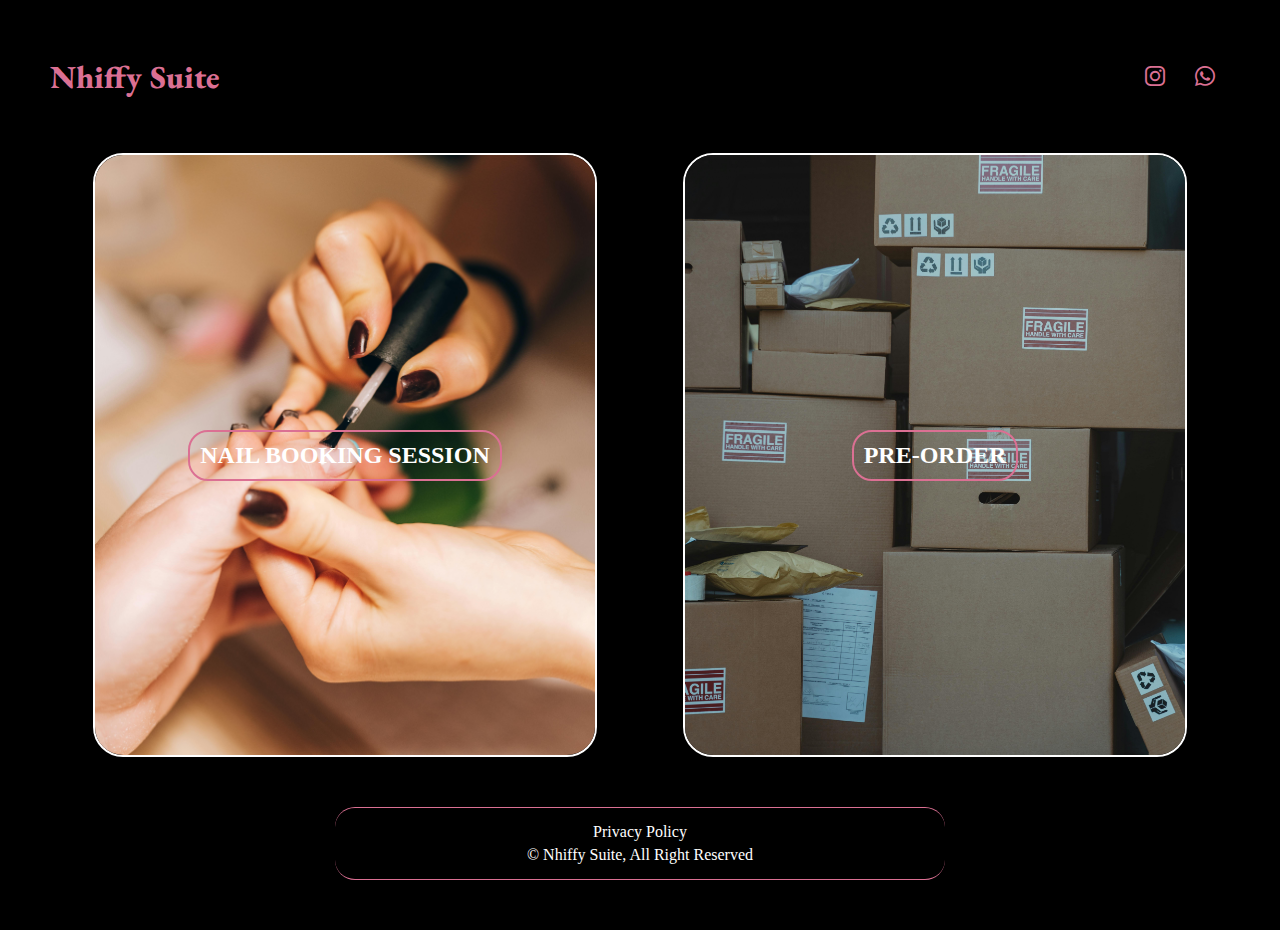
<file: index.html>
<!DOCTYPE html>
<html lang="en">
<head>
    <meta charset="UTF-8">
    <meta name="description" content="Book your nail appointment online with ease! choose from a variety of manicure and pedicure services, including gel, acrylics, nail art, and more. Secure your spot in advance with our conveient pre-order system in Ibadan and Oye Ekiti.">
    <meta name="keywords" content="nail appointment Ibadan, nail appointment Oye Ekiti, manicure Ibadan, manicure Oye Ekiti, pedicure Ibadan, pedicure Oye Ekiti, nail salon Ibadan, nail salon Oye Ekiti, gel nails Ibadan, gel nails Oye Ekiti, acrylic nails Oye Ekiti, acrylic nails Ibadan, nail art Ibadan, nail art Oye Ekiti, nail booking Oye Ekiti, nail booking Ibadan, online nail booking Ibadan, online nail booking Oye Ekiti, pre-order nails Oye Ekiti, pre-order nails Ibadan, beauty salon Ibadan, nail spa Ibadan, beauty salon Oye Ekiti, nail spa Oye Ekiti, ibadan, oyo state, ekiti, oye ekiti, nigeria, africa, oluyole">
    <meta name="author" content="Nhiffy Suite">
    <meta name="viewport" content="width=device-width, initial-scale=1.0">
    <title>Niffy Suit</title>
    <link rel="stylesheet" href="https://cdn.jsdelivr.net/npm/bootstrap-icons@1.11.3/font/bootstrap-icons.min.css">
    <link rel="stylesheet" href="main.css">
       <!-- Google tag (gtag.js) -->
<script async src="https://www.googletagmanager.com/gtag/js?id=G-GSHJQ1BVZ8">
</script>
<script>
  window.dataLayer = window.dataLayer || [];
  function gtag(){dataLayer.push(arguments);}
  gtag('js', new Date());

  gtag('config', 'G-GSHJQ1BVZ8');
</script>
</head>
<body>
    <header>
        <nav class="nav-bar">
            <div class="header">
                <a href="/index.html"><h1>Nhiffy Suite</h1></a>
            
            <div class="icons">
                <ul>
                    <li><a href="https://www.instagram.com/nhiffy_classy_claws?igsh=MTY0cWl0NzlnNmh5Mw=="><i class="bi bi-instagram"></i></a></i></li>
                    <li><a href="https://wa.link/66k2if"><i class="bi bi-whatsapp"></i></a></li>
                </ul>
            </div>
        </div>
        </nav>
    </header>
    <!--potifolio section-->
    <main>
        <section>
            <div class="card">
                 <a href="/nailbooking.html" class="card-on card-on-right">
                    <img src="./img/pexels-leeloothefirst-4677845.jpg" alt="">
                        <h2>NAIL BOOKING SESSION</h2>
                 </a>
                 <div class="ruler"></div>
                 <a href="/pre-order.html" class="card-on card-on-left">
                    <img src="./img/pexels-tima-miroshnichenko-6170154.jpg" alt="">
                        <h2>PRE-ORDER</h2>
                 </a>
            </div>
        </section>
    </main>
    <footer>
        <div class="center-footer">
            <p>Privacy Policy</p>
            <p>© Nhiffy Suite, All Right Reserved</p>
        </div>
    </footer>
 
</body>
</html>
</file>
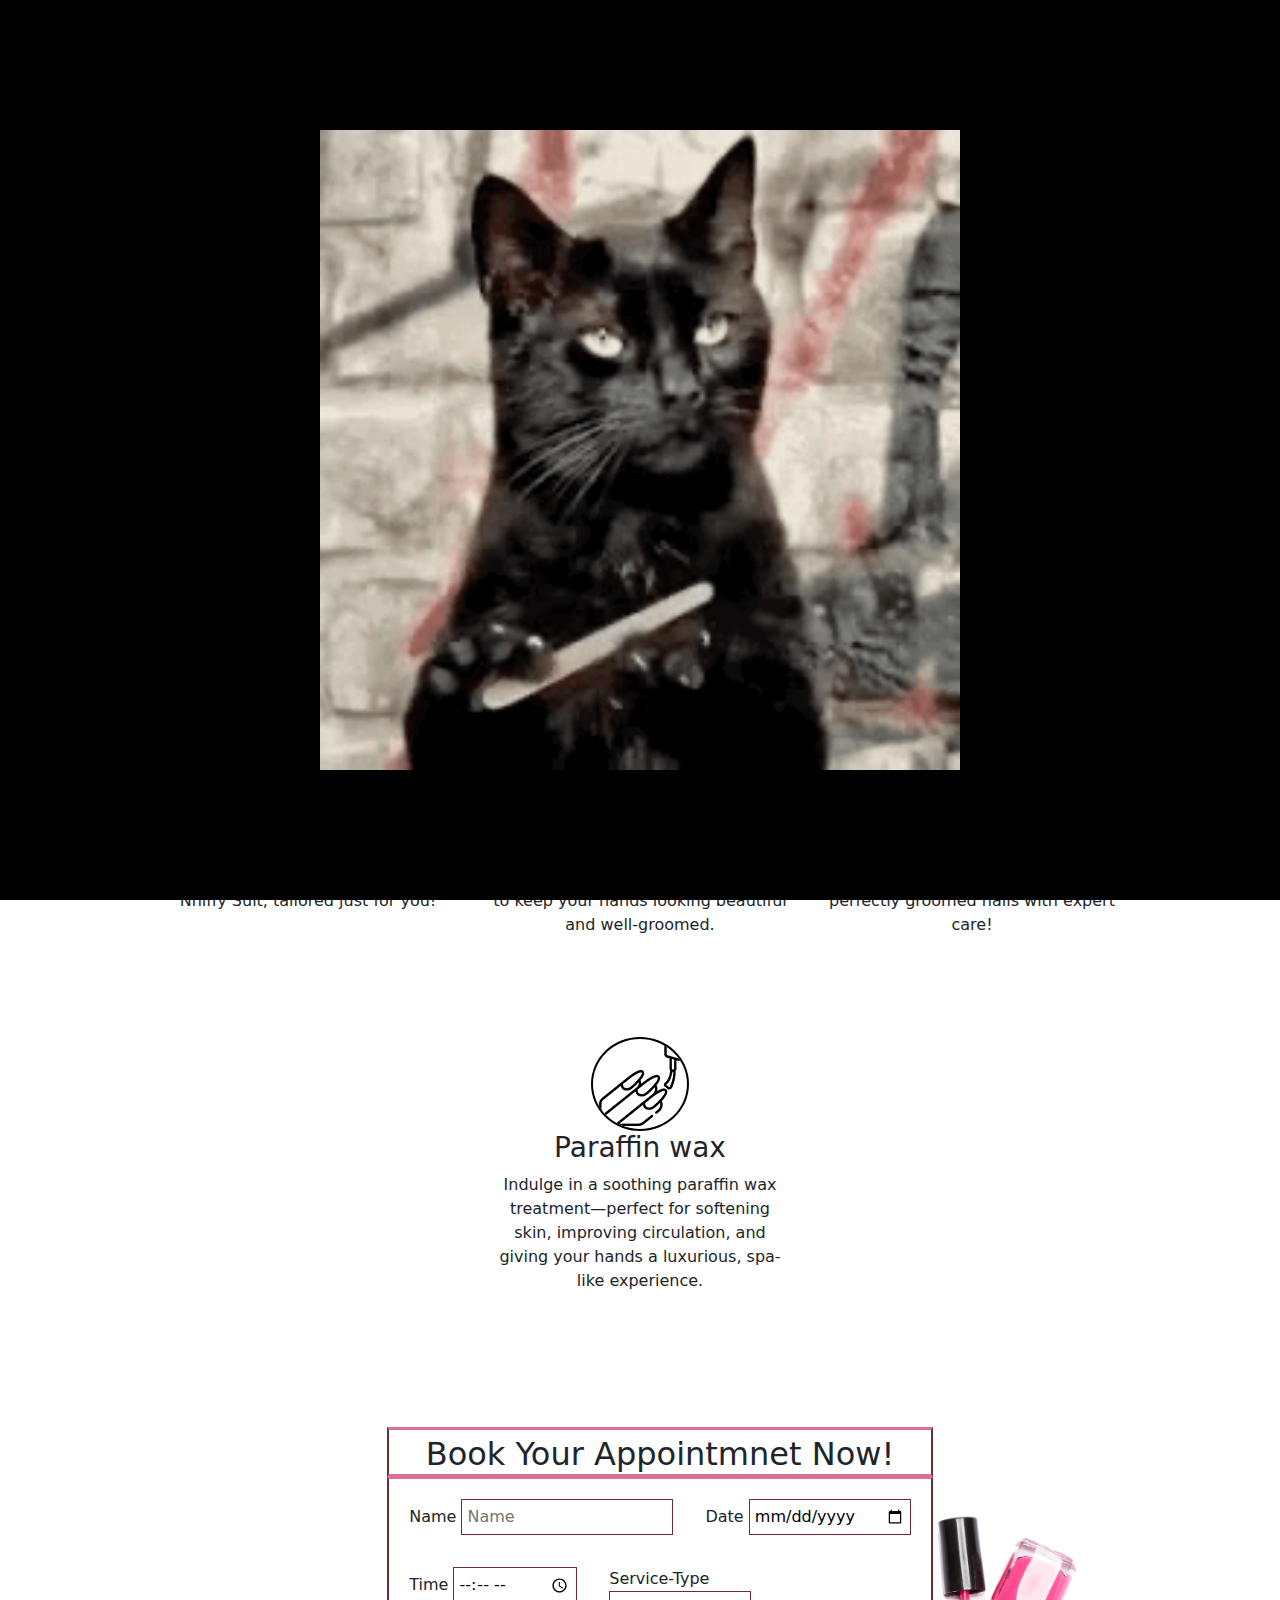
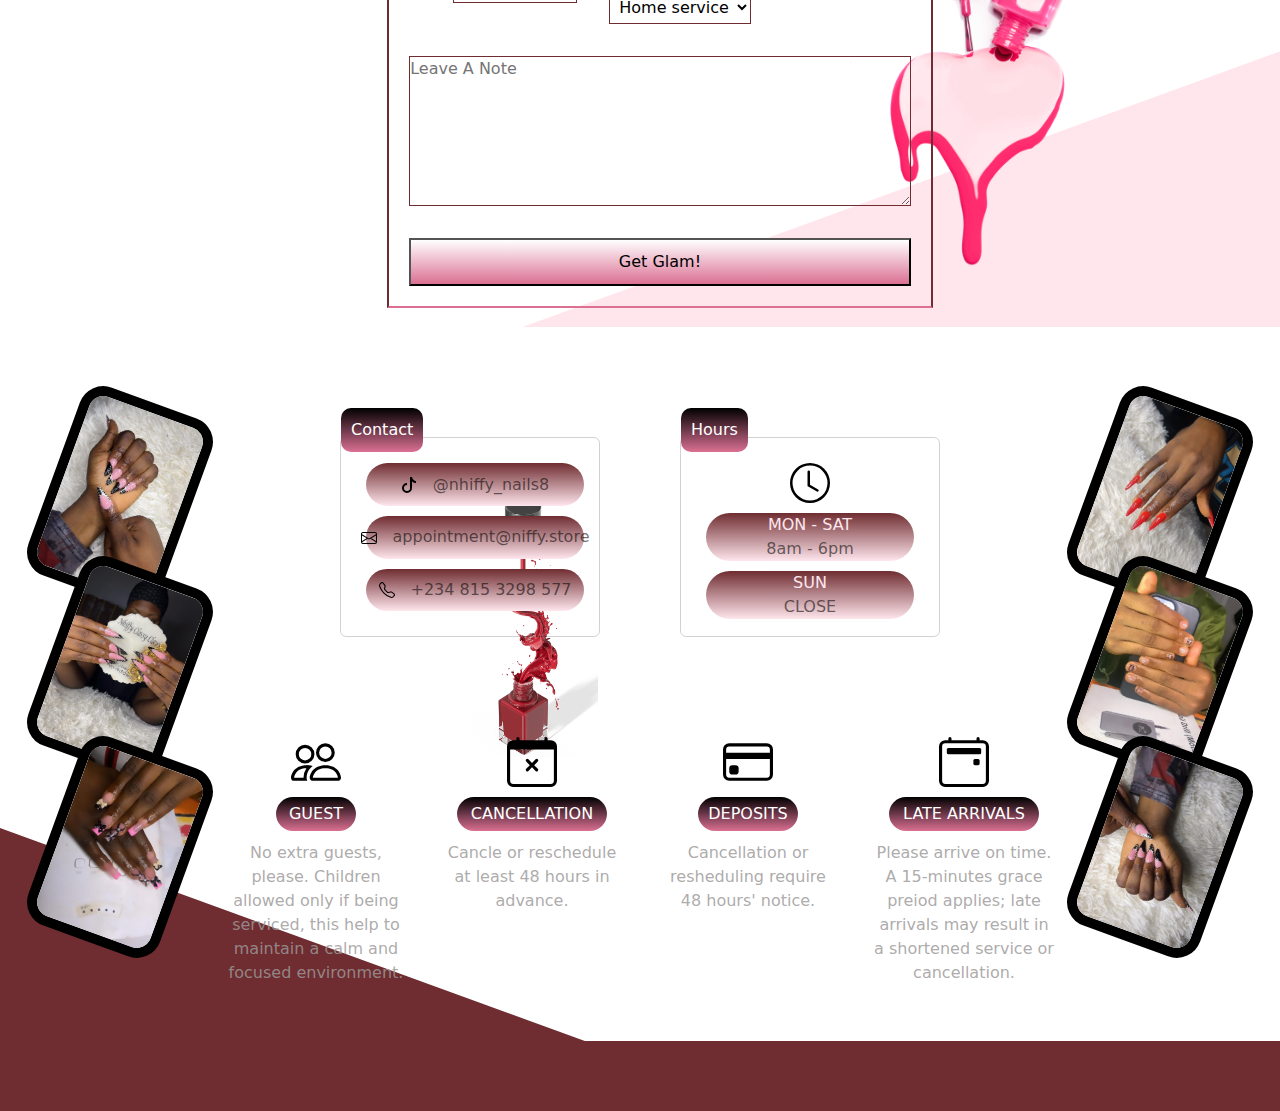
<file: nailbooking.html>
<!DOCTYPE html>
<html lang="en">

<head>
   <meta charset="UTF-8">
   <meta name="viewport" content="width=device-width, initial-scale=1.0">
   <title>Nhiffy Suite-Book a session</title>
   <link rel="stylesheet" href="https://cdn.jsdelivr.net/npm/bootstrap-icons@1.11.3/font/bootstrap-icons.min.css">
   <link href="https://cdn.jsdelivr.net/npm/bootstrap@5.3.3/dist/css/bootstrap.min.css" rel="stylesheet"
      integrity="sha384-QWTKZyjpPEjISv5WaRU9OFeRpok6YctnYmDr5pNlyT2bRjXh0JMhjY6hW+ALEwIH" crossorigin="anonymous">
      <link rel="stylesheet" href="/style.css">
   <link rel="stylesheet" href="/nail.css">
</head>

<body>
   <!--preloader-->
   <div id="preloader">
      <img src="img/nails.gif" alt="loading" />
   </div>
   <header>
      <nav class="nav-bar">
         <div class="header">
            <a href="/index.html"><h1>Nhiffy Suite</h1></a>

            <div class="icons">
               <ul>
                  <li><a href="https://www.instagram.com/nhiffy_classy_claws?igsh=MTY0cWl0NzlnNmh5Mw=="><i
                           class="bi bi-instagram"></i></a></i></li>
                  <li><a href="https://wa.link/66k2if"><i class="bi bi-whatsapp"></i></a></li>
               </ul>
            </div>
         </div>
      </nav>
   </header>
   <section class="banner_main">
      <div class="content">
         <div id="carouselExampleAutoplaying" class="carousel slide" data-bs-ride="carousel">
            <div class="carousel-inner">
               <div class="carousel-item active">
                  <img src="./img/bnails-1.jpg" class="d-block w-100" alt="...">
               </div>
               <div class="carousel-item">
                  <img src="./img/bnails-2.jpg" class="d-block w-100" alt="...">
               </div>
               <div class="carousel-item">
                  <img src="./img/bnails-3.jpg" class="d-block w-100" alt="...">
               </div>
            </div>
            <button class="carousel-control-prev" type="button" data-bs-target="#carouselExampleAutoplaying"
               data-bs-slide="prev">
               <span class="carousel-control-prev-icon" aria-hidden="true"></span>
               <span class="visually-hidden">Previous</span>
            </button>
            <button class="carousel-control-next" type="button" data-bs-target="#carouselExampleAutoplaying"
               data-bs-slide="next">
               <span class="carousel-control-next-icon" aria-hidden="true"></span>
               <span class="visually-hidden">Next</span>
            </button>
         </div>
      </div>
      <div class="header-text">
         <h2 style="font-size: 4rem;" id="h1-header">Book An Appointment Now</h2>
      </div>
      <div class="reservation">
         <a href="#booking">Get A Reservation Here</a>
      </div>
   </section>
   <section class="about-us">
      <div class="what-we">
         <h2>What we do</h2>
         <div class="we-content">
            <div class="we-box">
               <img src="./img/weicon1.png" alt="">
               <h3>Nail Art</h3>
               <p>Enhancing your nails with precision and creativity—expert nail art at Nhiffy Suit, tailored just for
                  you!</p>
            </div>
            <div class="we-box">
               <img src="./img/weicon2.png" alt="">
               <h3>Manicure</h3>
               <p>Experience flawless nails with our expert manicure services, designed to keep your hands looking
                  beautiful and well-groomed.</p>
            </div>
            <div class="we-box">
               <img src="./img/weicon3.png" alt="">
               <h3>Pedicure</h3>
               <p>Treat your feet to a professional pedicure—relax, refresh, and enjoy perfectly groomed nails with
                  expert care!</p>
            </div>
            <div class="we-box">
               <img src="./img/weicon4.png" alt="">
               <h3>Paraffin wax</h3>
               <p>Indulge in a soothing paraffin wax treatment—perfect for softening skin, improving circulation, and
                  giving your hands a luxurious, spa-like experience.</p>
            </div>
         </div>
      </div>
   </section>
   <section class="appointment" id="booking">
      <div class="form-appointment">
         <div class="header-table" style="text-align: center; padding: 5px;">
            <h2>Book Your Appointmnet Now!</h2>
         </div>
         <form id="emailForm">
            <div style="display: flex; gap: 2rem;" class="input-block">
               <div>
                  <label for="Name">Name</label>
                <input type="text" id="name" placeholder="Name" class="input-name">
               </div>
                <div>
                  <label for="Date">Date</label>
                <input type="date" id="date">
                </div>
            </div>
            <div style="display: flex; gap: 2rem;" class="input-block">
               <div>
                  <label for="time">Time</label>
                <input type="time" id="time">
               </div>
                <div>
                  <label for="service">Service-Type</label>
                <select id="service-type">
                    <option value="Home service">Home service</option>
                    <option value="Walk in">Walk in</option>
                </select>
                </div>  
            </div>
            <textarea id="note" class="textarea" placeholder="Leave A Note"></textarea>
            <button type="button" id="submit-btn">Get Glam!</button>
        </form>
      </div>
      <div class="background image-1">
         <img src="./img/neil-main-mockup.000cef4f.png" alt="">
      </div>
      <div class="background-color-1"></div>
   </section>
   <section class="appointment-1">
      <div class="block-card">
         <div class="card-content">
            <div class="card">
               <div class="label">
                  Contact
               </div>
                  <a href="https://www.tiktok.com/@nhiffy_nails8?_t=ZM-8uKgvtvsBq2&_r=1" class="card-element">
                     <img src="./icon/tiktok.svg" alt="">
                     @nhiffy_nails8
                  </a>
                  <a href="" class="card-element">
                     <div><img src="./icon/envelope.svg" alt=""></div>
                     appointment@niffy.store
                  </a>
                  <a href="" class="card-element">
                     <img src="./icon/telephone.svg" alt="">
                     +234 815 3298 577
                  </a>
            </div>
            <div class="card">
                  <div class="label">
                     Hours
                  </div>
                    <div class="cardimage">
                     <img src="./icon//clock.svg" class="clock" alt="">
                    </div>
                     <div class="date">
                        <span class="h-date">MON - SAT</span>
                        <span style="color: #08050596;">8am - 6pm</span>
                        <!-- <p></p>
                        <p</p> -->
                     </div>
                     <div class="date">
                        <span class="h-date">SUN</span>
                        <span style="color: #08050596;">CLOSE</span>
                     </div>
            </div>
         </div>
         <div class="booking-policy">
            <div class="policy-card">
               <div class="i-card">
                  <img src="./icon/people.svg" class="icon" alt="">
               </div>
               <div class="policy-card-h">
                  GUEST
               </div>
               <p>No extra guests, please. Children allowed only if being serviced, this help to maintain a calm and focused environment.</p>
            </div>
            <div class="policy-card">
               <div class="i-card">
                  <img src="./icon/calendar-x.svg" class="icon" alt="">
               </div>
               <div class="policy-card-h1">
                  CANCELLATION
               </div>
               <p>Cancle or reschedule at least 48 hours in advance.</p>
            </div>
            <div class="policy-card">
               <div class="i-card">
                  <img src="./icon/credit-card.svg" class="icon" alt="">
               </div>
               <div class="policy-card-h2">
                  DEPOSITS
               </div>
               <p>Cancellation or resheduling require 48 hours' notice.</p>
            </div>
            <div class="policy-card">
               <div class="i-card">
                  <img src="./icon/calendar2-event.svg" class="icon" alt="">
               </div>
               <div class="policy-card-h3">
                  LATE ARRIVALS
               </div>
               <p>Please arrive on time. A 15-minutes grace preiod applies; late arrivals may result in a shortened service or cancellation.</p>
            </div>
         </div>
      </div>
         <div class="image-card card-i-1">
            <img src="./img/nhiffynail1.jpg" alt="">
         </div>
         <div class="image-card card-i-2">
            <img src="./img/nhffy22.jpg" alt="">
         </div>
         <div class="image-card card-i-3">
            <img src="./img/nhiffy2.jpg" alt="">
         </div>
         <div class="image-card card-i-4">
            <img src="./img/nhiffuy1.jpg" alt="">
         </div>
         <div class="image-card card-i-5">
            <img src="./img/2025-03-01 23.08.27.jpg" alt="">
         </div>
         <div class="image-card card-i-6">
            <img src="./img/nhiifynail3.jpg" alt="">git
         </div>
        </div>
      <div class="background image-2">
         <img src="./img/nail-polish-open.fda2e241.png" alt="">
      </div>
      </div>
      <div class="rectangle"></div>
      <div class="background-color-2"></div>
   </section>


   <script src="https://cdn.jsdelivr.net/npm/bootstrap@5.3.3/dist/js/bootstrap.bundle.min.js"
      integrity="sha384-YvpcrYf0tY3lHB60NNkmXc5s9fDVZLESaAA55NDzOxhy9GkcIdslK1eN7N6jIeHz"
      crossorigin="anonymous"></script>
   <script src="/nails.js"></script>
</body>
</html>
</file>
<file: main.css>
@import url('https://fonts.googleapis.com/css2?family=EB+Garamond:ital,wght@0,400..800;1,400..800&display=swap');
*{
    margin: 0;
    padding: 0;
    background-color: black;

}

header{
    padding: 20px;
}

.nav-bar{
    background-color: black;
    margin: 30px;

}

.header{
    display: flex;
    justify-content: space-between;
    align-items: center;
}
.header a{
    text-decoration: none;
}
.header h1{
  font-family: "EB Garamond", serif;
  font-optical-sizing: auto;
  font-weight: 800;
  font-style: normal;
  color: palevioletred;
  align-items: center;

}
.icons ul{
    list-style: none;
    display: flex;
}

.icons ul li{
    margin: 15px;
}

.icons ul li a{
    color: palevioletred;
    font-size: 20px;
    text-decoration: none;

}

.icons ul li a:hover{
    color: white;
}
@media(max-width:768px){
    .nav-bar{
        width: 100%;
    
    }
} 

.card{
    display: flex;
    justify-content: space-around;
    margin: 0 50px;

}

.card-on{
    border: 2px solid white;
    width: 500px;
    height: 600px;
    border-radius: 30px;
    position: relative;
    display: flex;
    align-items: center;
    justify-content: center;
    overflow: hidden;
}
.card-on img{
   width: 500px;
   height: 600px;
   object-fit: cover;
}
.card-on h2{
    position: absolute;
    background-color: transparent;
    color: #fff;
    border: 2px solid palevioletred;
    padding: 10px;
    border-radius: 20px;
}
.card-on:hover h2{
    background-color: palevioletred;
    color: #fff;
    border: 2px solid #fff;
}
.card-on:hover{
    transform: scale(1.1);
    border: 2px solid palevioletred;
}
.ruler{
    display: none;
    position: absolute;
    width: 1px;
    height: 60vh;
    background-color: palevioletred;
}

footer{
    padding: 50px;
}
.center-footer{
    border-top: thin solid palevioletred;
    border-radius: 20px;
    color: #fff;
    width: 50%;
    margin: auto;
    text-align: center;
    padding: 10px;
    border-bottom: thin solid palevioletred;
}

.center-footer p{
    margin: 5px;
}
@media(max-width:1200px){
    .card{
        gap: 2em;
    }
    .card-on{
        width: 300px;
        height: 450px;
    }
    .card-on img{
        width: 300px;
        height: 450px;
    }
    .card-on h2{
        font-size: 1em;
    }
}
@media(max-width:600px){
    .nav-bar{
        margin: 0;
    }
    main{
        height: 70vh;
    }
    .card{
        width: 100%;
        height: 300px;
        position: relative;
        display: flex;
        justify-content: center;
        align-items: center;
        margin: 0;
    }
    .card-on{
        width: 150px;
        height: 200px;
        position: absolute;
        
    }
    .card-on-right{
        top: 80%;
        left: 20px;
    }
    .card-on-left{
        top: 10%;
        right: 20px;
    }
    .card-on h2{
        font-size: 0.8rem;
        text-align: center;
    }
    .center-footer{
        width: 70%;
    }
    .center-footer p{
        display: flex;
        justify-content: center;
        font-size: 0.7em;
    }
    .ruler{
        top: 10%;
        display: block;
    }
}
@media(max-width:320px){
    .card-on{
        width: 130px;
        height: 160px;

        
    }
    .card-on-right{
        left: 15px;
    }
    .card-on-left{

        right: 15px;
    }
}
</file>
<file: style.css>
*{
    margin: 0;
    padding: 0;
    box-sizing: border-box;

}
header{
    background-color: black;
    padding: 10px;
}

.nav-bar{
    background-color: black;
    width: 80%;
    margin: auto;

}

.header{
    display: flex;
    justify-content: space-between;
    align-items: center;
}


.header a{
  font-family: "EB Garamond", serif;
  font-optical-sizing: auto;
  font-weight: 800;
  font-style: normal;
  color: palevioletred;
  align-items: center;
  text-decoration: none;

}

.icons ul{
    list-style: none;
    display: flex;
    align-items: center;
}

.icons ul li{
    margin: 15px;
}

.icons ul li a{
    color: palevioletred;
    font-size: 20px;
    text-decoration: none;

}

.icons ul li a:hover{
    color: white;
}
@media(max-width:768px){
    .nav-bar{
        width: 100%;
    
    }
}
</file>
<file: nail.css>
@import url('https://fonts.googleapis.com/css2?family=EB+Garamond:ital,wght@0,400..800;1,400..800&display=swap');
*{
    margin: 0;
    padding: 0;
    box-sizing: border-box;
}

#preloader{
    position: fixed;
    top: 0;
    left: 0;
    width: 100%;
    height: 100%;
    background-color: black;
    z-index: 9999;
    display: flex;
    justify-content: center;
    align-items: center;
}

#preloader img{
    width: 50%;
}


.banner_main{
    position: relative;
    display: flex;
    justify-content: center;
    align-items: center;
    height: 500px;
    overflow: hidden;
}

.content{
    width: 300px;
    position: absolute;
    z-index: 4;
    left: 0;
    top: 10px;
    margin: 30px;
}
.carousel-control-prev {
    width: 50px;
    height: 50px;
    top: 85%;
    position: absolute;
    background-color: transparent;
    border: 4px solid palevioletred;
    left: 0;
}
.carousel-control-next{
    width: 50px;
    height: 50px;
    top: 85%;
    position: absolute;
    border: 4px solid palevioletred;
    right: 0;
}
.header-text{
    position: absolute;
    width: 90%;
    top: 0;
    height: 500px;
    right: 0;
    background-color: black;
    display: flex;
    justify-content: center;
    align-items: center;
}
.header-text h1{
    z-index: 6;
    background-color: transparent;
}
.reservation{
    position: absolute;
    z-index: 5;
    right: 30px;
    top: 400px;
    border-top: 2px solid palevioletred;
    border-radius: 20px;
    padding: 5px;
}
.reservation:hover{
    border: none;
}
.reservation a{
    padding: 10px 20px;
    font-size: 1.2em;
    text-decoration: none;
    color: #fff;
}
.reservation a:hover{
    border-bottom: 2px solid palevioletred;
    border-radius: 20px;
}
.about-us{
    border-top: thin solid rgba(55, 53, 53, 0.135);
    padding: 50px 20px;
}
.what-we{
    text-align: center;
    margin: 0 30px;
}
.what-we h2{
    font-size: 2rem;
}
.we-content{
    display: flex;
    flex-wrap: wrap;
    gap: 2rem;
    margin: 20px;
    justify-content: center;
}
.we-box{
    border: 2px solid palevioletred;
    border: none;
    width: 300px;
    height: 300px;
}
.we-box img{
    border: 2px solid black;
    border-radius: 50%;
}
@media(max-width:770px){
    nav{
        width: 100%;
    }
    .banner_main{
        height: 70vh;
    }
    .header-text #h1-header{
        display: none;
    }
    .reservation{
        top: 50%;
        display: flex;
        align-items: center;
        justify-content: center;
    }
    .what-we{
        padding: 10px;
        margin: 0;
    }
    .we-content{
        display: grid;
        grid-template-columns: auto auto;
        gap: 1rem;
    }
    .we-box{
        width: 150px;
        height: 220px;
        padding: 5px;
    }
    .we-box img{
        width: 80px;
        padding: 0;
    }
    .we-box h3{
        font-size: 0.8rem;
        font-weight: bolder;
    }
    .we-box p{
        font-size: 0.6rem;
    }
}
.appointment{
    border: 2px solid black;
    border: none;
    height: 500px;
    margin: 20px;
    width: 100%;
    background-color: #fff;
    position: relative;
    overflow: hidden;
    display: flex;
    justify-content: center;
    border: none;
}
.appointment-1{
    padding: 50px;
    border: 2px solid black;
    height: 100%;
    width: 100%;
    background-color: #fff;
    position: relative;
    overflow: hidden;
    display: flex;
    flex-wrap: wrap;
    justify-content: center;
    border: none;
}
.background-color-1{
    position: absolute;
    width: 100%;
    height: 500px;
    background-color: #FFE6ED;
    bottom: -450px;
    transform: skewY(-20deg);
}
.background-color-2{
    position: absolute;
    width: 100%;
    height: 500px;
    background-color: #6F2D31;
    bottom: -450px;
    transform: skewY(20deg);
    z-index: 3;
}
.background{
    z-index: 2;
    position: absolute;
}
.image-1{ 
    right: 170px;
    top: 70px;
}
.image-1 img{
    width: 300px;
}
.image-2{
    left: 35%;
    top: 150px;

}
.image-2 img{
    width: 150px; 
}
.rectangle{
    width: 100%;
    height: 70px;
    position: absolute;
    bottom: 0;
    background-color: #6F2D31;
    z-index: 2;
}
@media(max-width:1250px){
    .image-1{ 
        right: 100px;
        top: 220px;
    }
    .image-1 img{
        width: 180px;
    }
    .image-2{
        left: 320px;
        top: 150px;
    
    }
}
@media(max-width:770px){
    .image-1{ 
        right: 100px;
        top: 300px;
    }
    .image-2{
        left: 300px;
        top: 280px;
    }
    .image-1 img{
        width: 120px;
    }
    .rectangle{
        height: 50px;
    }
    .image-2 img{
        width: 100px; 
    }
    .appointment-1{
        height: 100%;
    }
}
@media(max-width:500px){
    .image-1{ 
        right: 50px;
        top: 330px;
    }
    .image-2{
        left: 150px;
        top: 280px;
    }
    .appointment{
        margin: 0;
    }
}
@media(max-width:350px){
    .image-1{ 
        right: 30px;
        top: 350px;
    }
    .image-2{
        left: 100px;
        top: 280px;
    }
}
.header-table{
    width: 100%;
    height: 50px;
    background-color: transparent;
    border: 3px solid black;
    border-top: 3px solid palevioletred;
    border-right: 2px solid #6F2D31;
    border-bottom: 3px solid palevioletred;
    border-left: 2px solid #6F2D31;
}
form{
    border: 2px solid black;
    border-bottom: 2px solid palevioletred;
    border-top: 2px solid palevioletred;
    border-right: 2px solid #6F2D31;
    border-left: 2px solid #6F2D31;
    display: grid;
    gap: 2rem;
    padding: 20px;
    position: relative;
    z-index: 5;
    justify-content: center;
}
form input{
    padding: 5px;
    border: thin solid #6F2D31;
}
form .textarea{
    height: 150px;
    background: transparent;
    border: thin solid #6F2D31;
    
}
#service-type{
    padding: 5px;
    background-color: transparent;
    display: flex;
    justify-content: end;
    border: thin solid #6F2D31;
}
#submit-btn{
    padding: 10px 20px;
    background-image: linear-gradient(#fff, palevioletred);

}
@media(max-width:766px){
    .header-table h2{
       font-size: 1rem;
    }
    .form-appointment{
        width: 300px;
        margin: auto;
    }
    /* form .textarea{
        width: 100%;
    } */
    .input-block{
        display: inline-block;
    }
    .input-block input, #service-type{
        width: 100%;
        padding: 5px;
    }
}
.block-card{
    display: block;
}
.card-content{
    display: flex;
    align-items: center;
    flex-wrap: wrap;
    justify-content: center;
}
.label{
    position: absolute;
    background-image: linear-gradient(#000, palevioletred);
    border-radius: 10px;
    padding: 10px;
    top: -30px;
    left: 0;
    font-size: 1rem;
    color: #fff;
    text-align: center;
}
.card{
    width: 260px;
    /* border: thin solid black; */
    height: 200px;
    padding: 20px;
    margin: 40px;
    position: relative;
    background-color: transparent;
    z-index: 5;
}
.card-element{
    background-image: linear-gradient(#6F2D31, #FFE6ED);
    width: 100%;
    color: #08050596;
    height: 50px;
    margin: 5px;
    border-radius: 25px;
    text-decoration: none;
    display: flex;
    justify-content: center;
    align-items: center;
    gap: 1rem;
}
.card-element:hover{
    background-image: linear-gradient(#FFE6ED, #6F2D31);

}
.cardimage{
    display: flex;
    align-items: center;
    justify-content: center;
    margin: 5px;
}
.clock{
    width: 40px;
}

.date{
    background-image: linear-gradient(#6F2D31, #FFE6ED);
    text-align: center;
    align-items: center;
    border-radius: 25px;
    margin: 5px;
    height: 60px;
}
.date span{
    display: block;
}
.h-date{
    color: #FFE6ED;
}
.booking-policy{
    /* border: thin solid palevioletred; */
    position: relative;
    z-index: 6;
    display: flex;
    gap: 1rem;
    padding: 50px;
    flex-wrap: wrap;
    justify-content: center;
}
.policy-card{
    width: 200px;
    /* border: thin solid black; */
}
.i-card{
    display: flex;
    align-items: center;
    justify-content: center;
    margin: 10px 0;
}
.icon{
    width: 50px;
}
.policy-card-h{
    text-align: center;
    padding: 5px;
    width: 80px;
    margin: auto;
    border-radius: 20px;
    color: #fff;
    background-image: linear-gradient(#000, palevioletred);
}
.policy-card-h1{
    text-align: center;
    padding: 5px;
    width: 150px;
    margin: auto;
    border-radius: 20px;
    color: #fff;
    background-image: linear-gradient(#000, palevioletred);
}
.policy-card-h2{
    text-align: center;
    padding: 5px;
    width: 100px;
    margin: auto;
    border-radius: 20px;
    color: #fff;
    background-image: linear-gradient(#000, palevioletred);
}
.policy-card-h3{
    text-align: center;
    padding: 5px;
    width: 150px;
    margin: auto;
    border-radius: 20px;
    color: #fff;
    background-image: linear-gradient(#000, palevioletred);
}
.policy-card p{
    text-align: center;
    padding: 10px;
    color: #9c9999d5;
    
}
.image-card{
    background-color: #fff;
    width: 140px;
    height: 200px;
    rotate: 20deg;
    border: 10px solid #000;
    border-radius: 25px;
    position: absolute;
}
.image-card {
    z-index: 4;
}
.image-card img{
    border-radius: 15px;
    position: absolute;
    width: 120px;
    height: 180px;
    object-fit: cover;
}
.card-i-1{
    left: 50px;
}
.card-i-2{
    right: 50px;
}
.card-i-3{
    left: 50px;
    top: 220px;
}
.card-i-4{
    right: 50px;
    top: 220px;
}
.card-i-5{
    left: 50px;
    top: 400px;
}
.card-i-6{
    right: 50px;
    top: 400px;
}
@media(max-width:750px){
    .card-i-1{
        left: 10px;
        top: 10%;
    }
    .card-i-2{
        right: 20px;
        top: 20%;
    }
    .card-i-3{
        left: 10px;
        top: 55%;
    }
    .card-i-4{
        right: 20px;
        top: 60%;
    }
    .card-i-5{
        left: 10px;
        top: 85%;
    }
    .card-i-6{
        right: 20px;
        top: 90%;
    }
}
</file>
